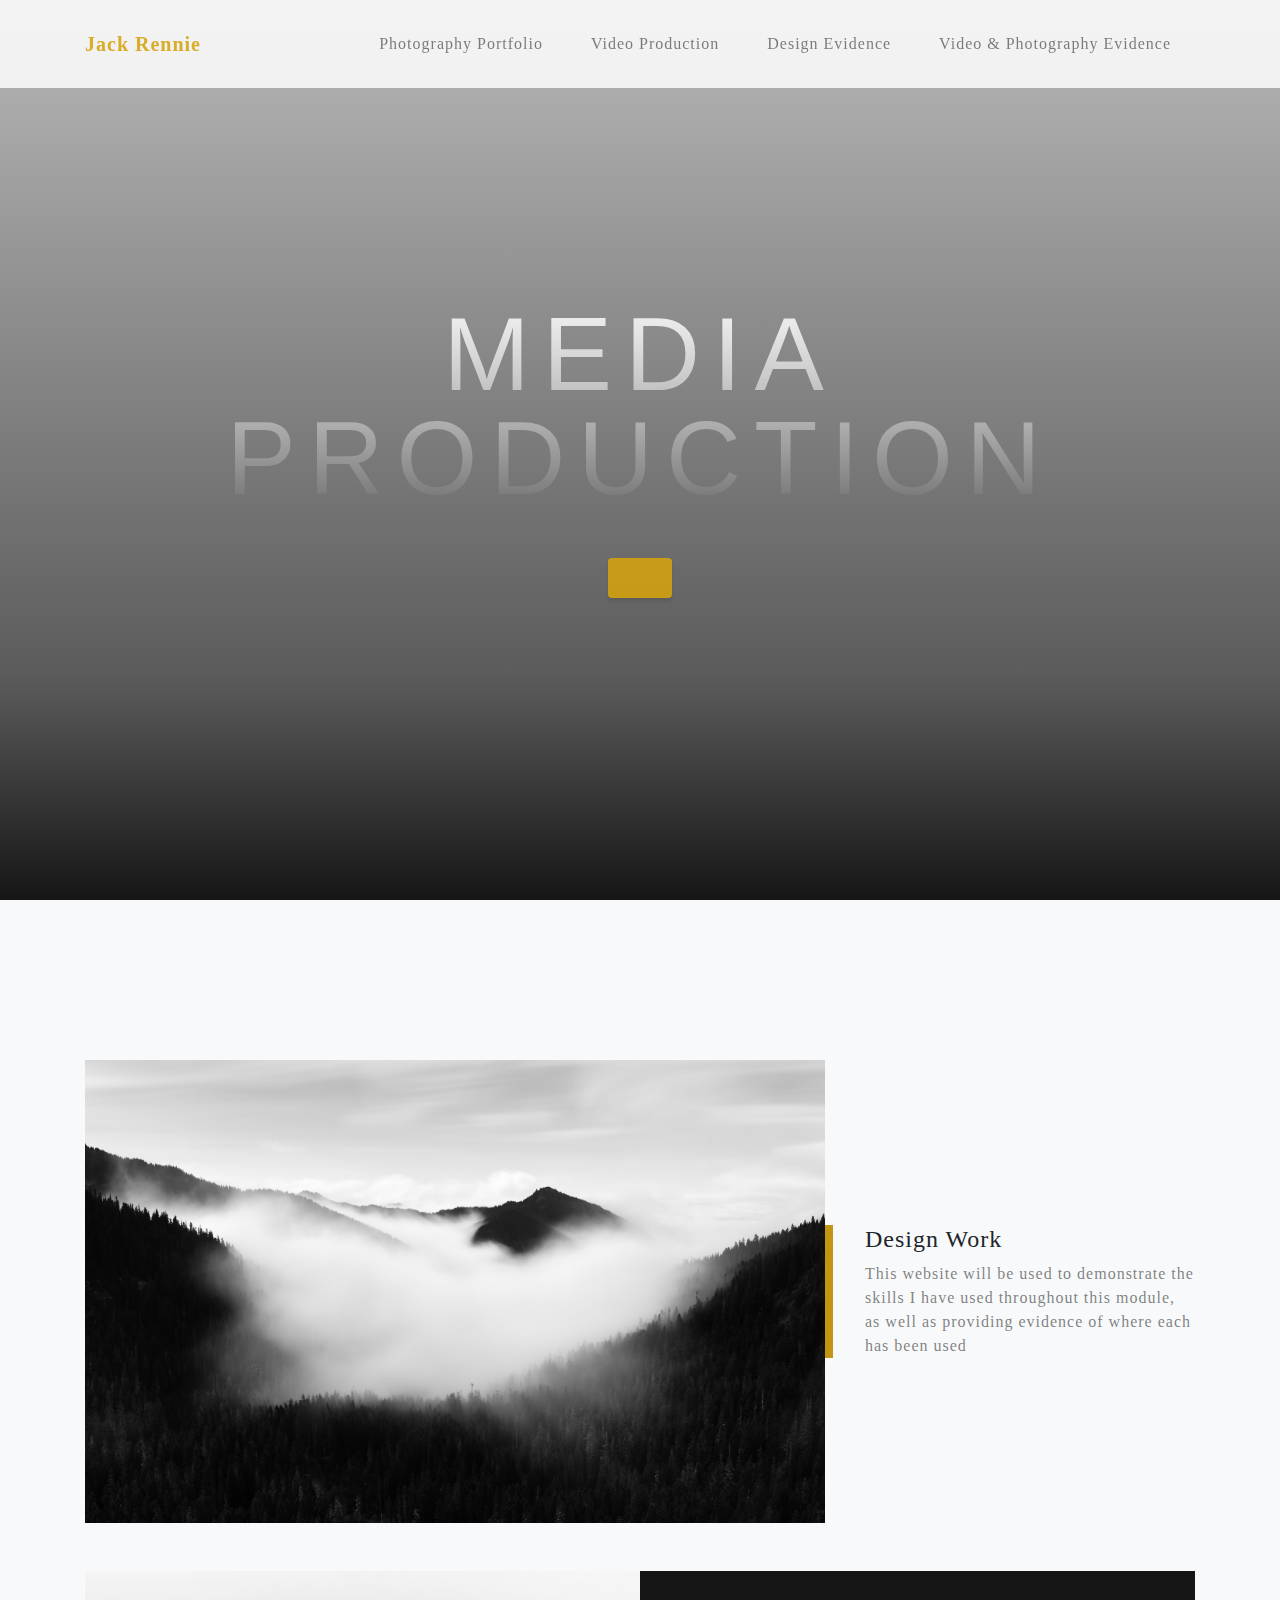
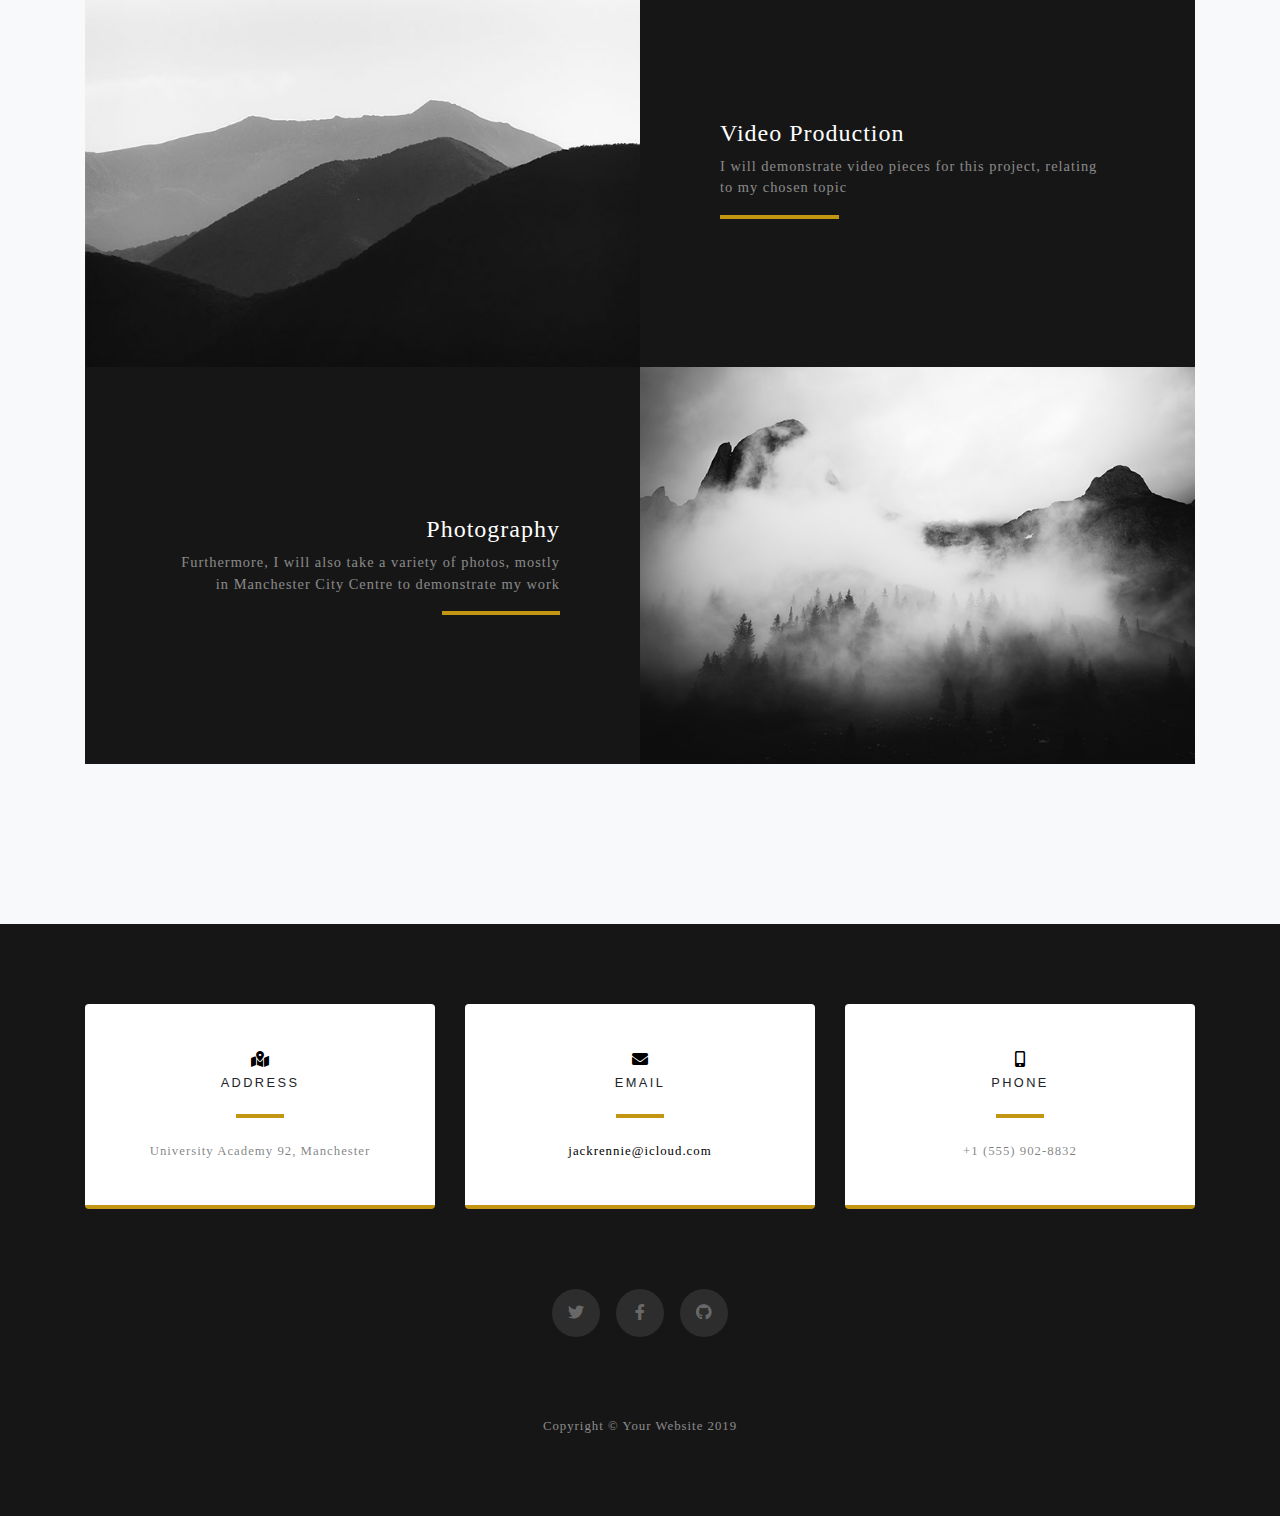
<file: index.html>
<!DOCTYPE html>
<html lang="en">

<head>

  <meta charset="utf-8">
  <meta name="viewport" content="width=device-width, initial-scale=1, shrink-to-fit=no">
  <meta name="description" content="">
  <meta name="author" content="">

  <title>Media Production</title>

  <!-- Bootstrap core CSS -->
  <link href="vendor/bootstrap/css/bootstrap.min.css" rel="stylesheet">

  <!-- Custom fonts for this template -->
  <link href="vendor/fontawesome-free/css/all.min.css" rel="stylesheet">
  <link href="https://fonts.googleapis.com/css?family=Varela+Round" rel="stylesheet">
  <link href="https://fonts.googleapis.com/css?family=Nunito:200,200i,300,300i,400,400i,600,600i,700,700i,800,800i,900,900i" rel="stylesheet">
  <link href="https://fonts.googleapis.com/css2?family=Oswald:wght@300&display=swap" rel="stylesheet">

  <!-- Custom styles for this template -->
  <link href="css/grayscale.css" rel="stylesheet">

</head>

<body id="page-top">

  <!-- Navigation -->
  <nav class="navbar navbar-expand-lg navbar-light fixed-top" id="mainNav">
    <div class="container">
      <a class="navbar-brand" href="index.html">Jack Rennie</a>
      <button class="navbar-toggler navbar-toggler-right" type="button" data-toggle="collapse" data-target="#navbarResponsive" aria-controls="navbarResponsive" aria-expanded="false" aria-label="Toggle navigation">
        Menu
        <i class="fas fa-bars"></i>
      </button>
      <div class="collapse navbar-collapse" id="navbarResponsive">
        <ul class="navbar-nav ml-auto">
          <li class="nav-item">
            <a class="nav-link" href="photography-portfolio.html">Photography Portfolio</a>
          </li>
          <li class="nav-item">
            <a class="nav-link" href="video-production.html">Video Production</a>
          </li>
          <li class="nav-item">
            <a class="nav-link" href="design-evidence.html">Design Evidence</a>
          </li>
          <li class="nav-item">
            <a class="nav-link" href="video-photography-evidence.html">Video & Photography Evidence</a>
          </li>
        </ul>
      </div>
    </div>
  </nav>

  <!-- Header -->
  <header class="masthead">
    <div class="container d-flex h-100 align-items-center">
      <div class="mx-auto text-center">
        <h1 class="mx-auto my-0 text-uppercase">Media Production</h1>
        <h2 class="text-white-50 mx-auto mt-2 mb-5"></h2>
        <a href="#about" class="btn btn-primary js-scroll-trigger"></a>
      </div>
    </div>
  </header>


  <!-- Projects Section -->
  <section id="projects" class="projects-section bg-light">
    <div class="container">

      <!-- Featured Project Row -->
      <div class="row align-items-center no-gutters mb-4 mb-lg-5">
        <div class="col-xl-8 col-lg-7">
          <img class="img-fluid mb-3 mb-lg-0" src="img/bg-masthead.jpg" alt="">
        </div>
        <div class="col-xl-4 col-lg-5">
          <div class="featured-text text-center text-lg-left">
            <h4>Design Work</h4>
            <p class="text-black-50 mb-0">This website will be used to demonstrate the skills I have used throughout this module, as well as providing evidence of where each has been used</p>
          </div>
        </div>
      </div>

      <!-- Project One Row -->
      <div class="row justify-content-center no-gutters mb-5 mb-lg-0">
        <div class="col-lg-6">
          <img class="img-fluid" src="img/demo-image-01.jpg" alt="">
        </div>
        <div class="col-lg-6">
          <div class="bg-black text-center h-100 project">
            <div class="d-flex h-100">
              <div class="project-text w-100 my-auto text-center text-lg-left">
                <h4 class="text-white">Video Production</h4>
                <p class="mb-0 text-white-50">I will demonstrate video pieces for this project, relating to my chosen topic</p>
                <hr class="d-none d-lg-block mb-0 ml-0">
              </div>
            </div>
          </div>
        </div>
      </div>

      <!-- Project Two Row -->
      <div class="row justify-content-center no-gutters">
        <div class="col-lg-6">
          <img class="img-fluid" src="img/demo-image-02.jpg" alt="">
        </div>
        <div class="col-lg-6 order-lg-first">
          <div class="bg-black text-center h-100 project">
            <div class="d-flex h-100">
              <div class="project-text w-100 my-auto text-center text-lg-right">
                <h4 class="text-white">Photography</h4>
                <p class="mb-0 text-white-50">Furthermore, I will also take a variety of photos, mostly in Manchester City Centre to demonstrate my work</p>
                <hr class="d-none d-lg-block mb-0 mr-0">
              </div>
            </div>
          </div>
        </div>
      </div>

    </div>
  </section>


  <!-- Contact Section -->
  <section class="contact-section bg-black">
    <div class="container">

      <div class="row">

        <div class="col-md-4 mb-3 mb-md-0">
          <div class="card py-4 h-100">
            <div class="card-body text-center">
              <i class="fas fa-map-marked-alt text-primary mb-2"></i>
              <h4 class="text-uppercase m-0">Address</h4>
              <hr class="my-4">
              <div class="small text-black-50">University Academy 92, Manchester</div>
            </div>
          </div>
        </div>

        <div class="col-md-4 mb-3 mb-md-0">
          <div class="card py-4 h-100">
            <div class="card-body text-center">
              <i class="fas fa-envelope text-primary mb-2"></i>
              <h4 class="text-uppercase m-0">Email</h4>
              <hr class="my-4">
              <div class="small text-black-50">
                <a href="#">jackrennie@icloud.com</a>
              </div>
            </div>
          </div>
        </div>

        <div class="col-md-4 mb-3 mb-md-0">
          <div class="card py-4 h-100">
            <div class="card-body text-center">
              <i class="fas fa-mobile-alt text-primary mb-2"></i>
              <h4 class="text-uppercase m-0">Phone</h4>
              <hr class="my-4">
              <div class="small text-black-50">+1 (555) 902-8832</div>
            </div>
          </div>
        </div>
      </div>

      <div class="social d-flex justify-content-center">
        <a href="#" class="mx-2">
          <i class="fab fa-twitter"></i>
        </a>
        <a href="#" class="mx-2">
          <i class="fab fa-facebook-f"></i>
        </a>
        <a href="#" class="mx-2">
          <i class="fab fa-github"></i>
        </a>
      </div>

    </div>
  </section>

  <!-- Footer -->
  <footer class="bg-black small text-center text-white-50">
    <div class="container">
      Copyright &copy; Your Website 2019
    </div>
  </footer>

  <!-- Bootstrap core JavaScript -->
  <script src="vendor/jquery/jquery.min.js"></script>
  <script src="vendor/bootstrap/js/bootstrap.bundle.min.js"></script>

  <!-- Plugin JavaScript -->
  <script src="vendor/jquery-easing/jquery.easing.min.js"></script>

  <!-- Custom scripts for this template -->
  <script src="js/grayscale.min.js"></script>

</body>

</html>
</file>
<file: css/grayscale.css>
/*!
 * Start Bootstrap - Grayscale v5.0.9 (https://startbootstrap.com/template-overviews/grayscale)
 * Copyright 2013-2019 Start Bootstrap
 * Licensed under MIT (https://github.com/BlackrockDigital/startbootstrap-grayscale/blob/master/LICENSE)
 */

#mainNav {
  min-height: 56px;
  background-color: #fff;
}

#mainNav .navbar-toggler {
  font-size: 80%;
  padding: 0.75rem;
  color: #000000;
  border: 1px solid #;
}

#mainNav .navbar-toggler:focus {
  outline: none;
}

#mainNav .navbar-brand {
  color: #d5a30de0;
  font-weight: 700;
  padding: .9rem 0;
}

#mainNav .navbar-nav .nav-item:hover {
  color: fade(white, 80%);
  outline: none;
  background-color: transparent;
}image

#mainNav .navbar-nav .nav-item:active, #mainNav .navbar-nav .nav-item:focus {
  outline: none;
  background-color: transparent;
}

@media (min-width: 992px) {
  #mainNav {
    padding-top: 0;
    padding-bottom: 0;
    border-bottom: none;
    background-color: rgba(255 255 255 / 83%);
    transition: background-color 0.3s ease-in-out;
  }
  #mainNav .navbar-brand {
    padding: .5rem 0;
    color: #030508(255, 255, 255, 0.5);
  }
  #mainNav .nav-link {
    transition: none;
    padding: 2rem 1.5rem;
    color: #030508(255, 255, 255, 0.5);
  }
  #mainNav .nav-link:hover {
    color: #c1c1c1(255, 255, 255, 0.75);
  }
  #mainNav .nav-link:active {
    color: rgba;
  }
  #mainNav.navbar-shrink {
    background-color: #f8f9fa;
  }
  #mainNav.navbar-shrink .navbar-brand {
    color: #ffc107;
  }
  #mainNav.navbar-shrink .nav-link {
    color: #292b2e;
    padding: 1.5rem 1.5rem 1.25rem;
    border-bottom: 0.25rem solid transparent;
  #mainNav.navbar-shrink .nav-link:hover {
  }
    color: #000000;
  }
  #mainNav.navbar-shrink .nav-link:active {
    color: #;
  }
  #mainNav.navbar-shrink .nav-link.active {
    color: #030508;
    outline: none;
    border-bottom: 0.25rem solid #030508;
  }
}

.masthead {
  position: relative;
  width: 100%;
  height: auto;
  min-height: 35rem;
  padding: 15rem 0;
  background: linear-gradient(to bottom, rgba(22, 22, 22, 0.3) 0%, rgba(22, 22, 22, 0.7) 75%, #161616 100%), url("https://images.unsplash.com/photo-1513617332477-a365e97b52a7?ixid=MXwxMjA3fDB8MHxwaG90by1wYWdlfHx8fGVufDB8fHw%3D&ixlib=rb-1.2.1&auto=format&fit=crop&w=1951&q=80");
  background-position: center;
  background-repeat: no-repeat;
  background-attachment: scroll;
  background-size: cover;
}

.masthead h1 {
  font-family: 'Work Sans', sans-serif;
  font-size: 2.5rem;
  line-height: 2.5rem;
  letter-spacing: 0.8rem;
  background: -webkit-linear-gradient(rgba(255, 255, 255, 0.9), rgba(255, 255, 255, 0));
  -webkit-text-fill-color: transparent;
  -webkit-background-clip: text;
}

.masthead h2 {
  max-width: 20rem;
  font-size: 1rem;
}

@media (min-width: 768px) {
  .masthead h1 {
    font-size: 4rem;
    line-height: 4rem;
  }
}

@media (min-width: 992px) {
  .masthead {
    height: 100vh;
    padding: 0;
  }
  .masthead h1 {
    font-size: 6.5rem;
    line-height: 6.5rem;
    letter-spacing: 0.8rem;
  }
  .masthead h2 {
    max-width: 30rem;
    font-size: 1.25rem;
  }
}

.btn {
  box-shadow: 0 0.1875rem 0.1875rem 0 rgba(0, 0, 0, 0.1) !important;
  padding: 1.25rem 2rem;
  font-family: 'Work Sans', sans-serif;
  font-size: 80%;
  text-transform: uppercase;
  letter-spacing: .15rem;
  border: 0;
}

.btn-primary {
  background-color: #d5a30de0;
}

.btn-primary:hover {
  background-color: #d5a30de0;
}

.btn-primary:focus {
  background-color: #d5a30de0;
  color: white;
}

.btn-primary:active {
  background-color: #d5a30de0 !important;
}

.about-section {
  padding-top: 10rem;
  background: linear-gradient(to bottom, #161616 0%, rgba(22, 22, 22, 0.9) 75%, rgba(22, 22, 22, 0.8) 100%);
}

.about-section p {
  margin-bottom: 5rem;
}

.projects-section {
  padding: 10rem 0;
}

.projects-section .featured-text {
  padding: 2rem;
}

@media (min-width: 992px) {
  .projects-section .featured-text {
    padding: 0 0 0 2rem;
    border-left: 0.5rem solid #c29612;
  }
}

.projects-section .project-text {
  padding: 3rem;
  font-size: 90%;
}

@media (min-width: 992px) {
  .projects-section .project-text {
    padding: 5rem;
  }
  .projects-section .project-text hr {
    border-color: #c29612;
    border-width: .25rem;
    width: 30%;
  }
}

.signup-section {
  padding: 10rem 0;
  background: linear-gradient(to bottom, rgba(22, 22, 22, 0.1) 0%, rgba(22, 22, 22, 0.5) 75%, #161616 100%), url("../img/bg-signup.jpg");
  background-position: center;
  background-repeat: no-repeat;
  background-attachment: scroll;
  background-size: cover;
}

.signup-section .form-inline input {
  box-shadow: 0 0.1875rem 0.1875rem 0 rgba(0, 0, 0, 0.1) !important;
  padding: 1.25rem 2rem;
  height: auto;
  font-family: 'Noto Serif', serif;
  font-size: 80%;
  text-transform: uppercase;
  letter-spacing: 0.15rem;
  border: 0;
}

.contact-section {
  padding: 5rem 0 0;
}

.contact-section .card {
  border: 0;
  border-bottom: 0.25rem solid #c29612;
}

.contact-section .card h4 {
  font-size: 0.8rem;
  font-family: 'Work Sans', sans-serif;
  text-transform: uppercase;
  letter-spacing: 0.15rem;
}

.contact-section .card hr {
  border-color: #c29612;
  border-width: 0.25rem;
  width: 3rem;
}

.contact-section .social {
  margin-top: 5rem;
}

.contact-section .social a {
  text-align: center;
  height: 3rem;
  width: 3rem;
  background: rgba(255, 255, 255, 0.1);
  border-radius: 100%;
  line-height: 3rem;
  color: rgba(255, 255, 255, 0.3);
}

.contact-section .social a:hover {
  color: rgba(255, 255, 255, 0.5);
}

.contact-section .social a:active {
  color: #fff;
}

body {
  font-family: 'Noto Serif', serif;
  letter-spacing: 0.0625em;
}

a {
  color: #000000;
}

a:focus, a:hover {
  text-decoration: none;
  color: #3c6360;
}

.bg-black {
  background-color: #161616 !important;
}

.bg-primary {
  background-color: #000000 !important;
}

.text-primary {
  color: #000000 !important;
}

footer {
  padding: 5rem 0;
}
</file>
